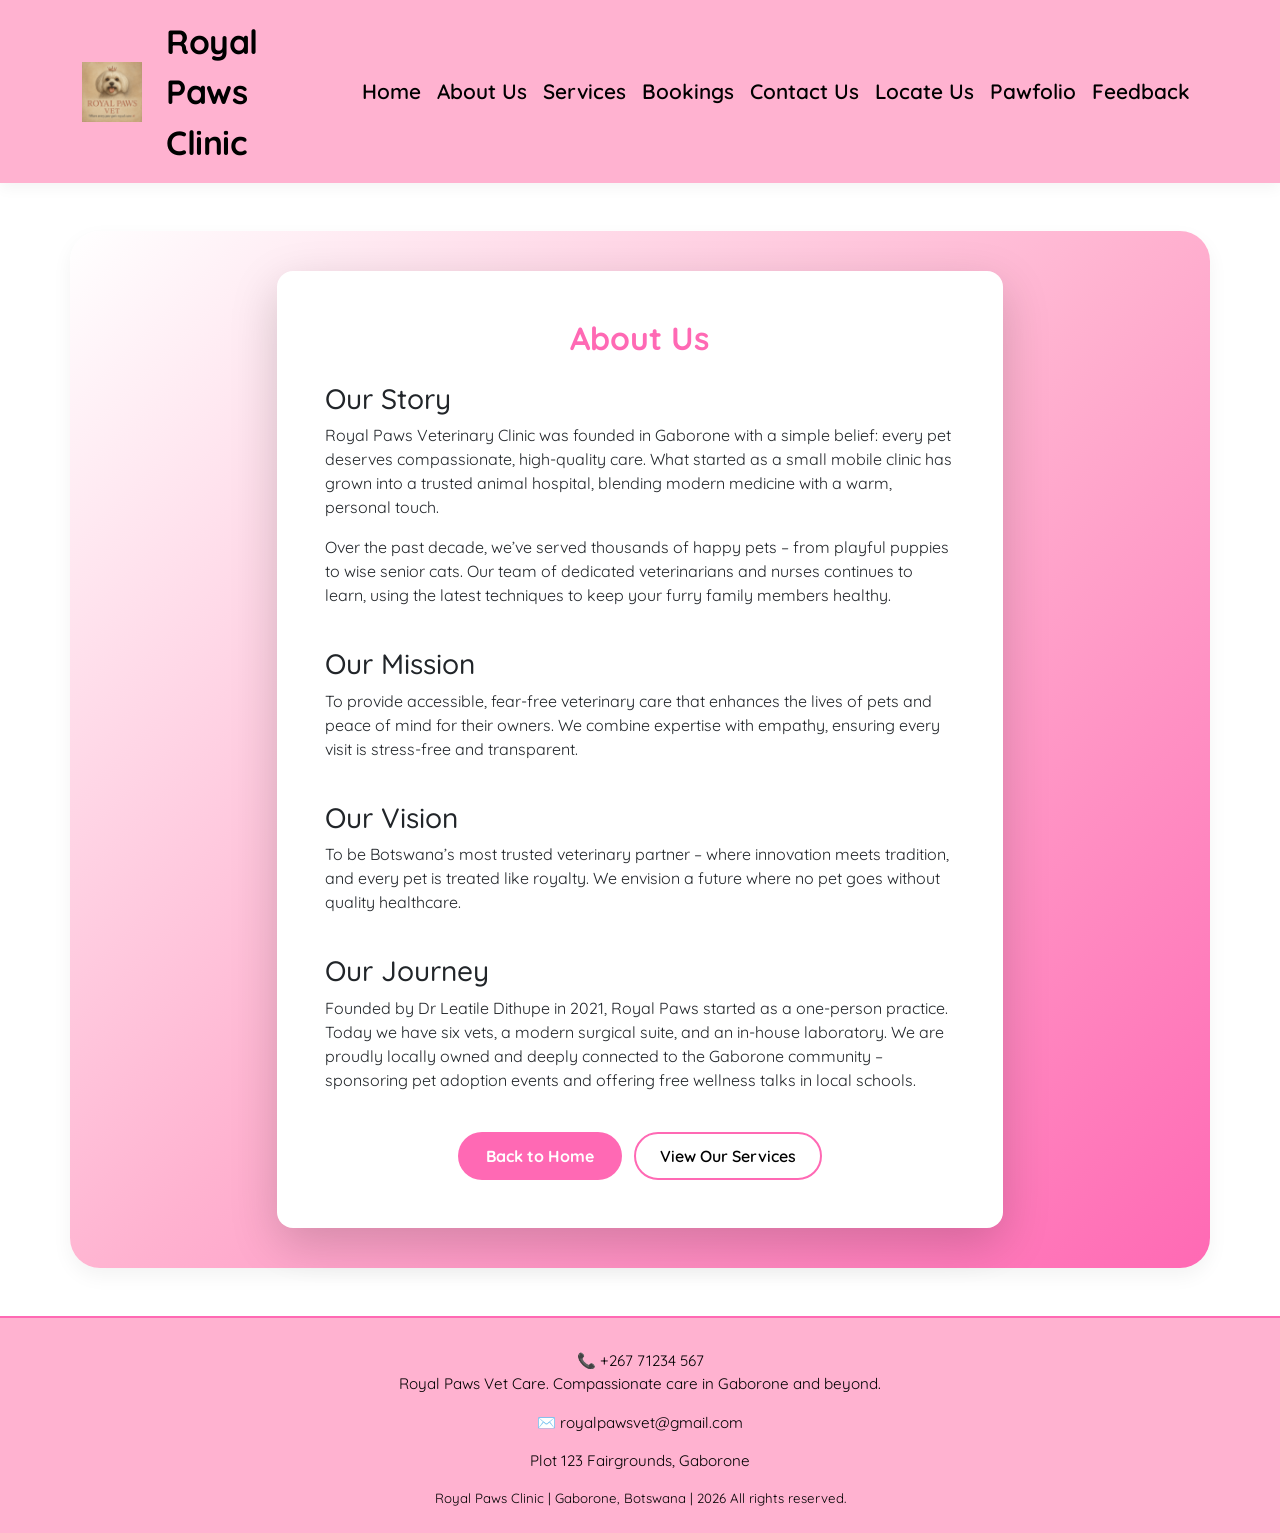
<file: about.html>
<!DOCTYPE html>
<html lang="en">

<head>
    <meta charset="UTF-8">
    <meta name="viewport" content="width=device-width, initial-scale=1.0, viewport-fit=cover">
    <title>Royal Paws Veterinary Clinic | About Us</title>
    <link href="https://cdn.jsdelivr.net/npm/bootstrap@5.3.0-alpha1/dist/css/bootstrap.min.css" rel="stylesheet">
    <link href="https://fonts.googleapis.com/css2?family=Quicksand:wght@300;400;500;600;700&display=swap" rel="stylesheet">
    <link rel="stylesheet" href="https://cdnjs.cloudflare.com/ajax/libs/font-awesome/6.0.0-beta3/css/all.min.css">
    <link rel="stylesheet" href="style.css">
</head>

<body>

<header class="sticky-top">
    <div class="container">
        <div class="row align-items-center py-2 py-md-3">
            <div class="col-auto"><img src="images/Logo.png" alt="Royal Paws Clinic Logo" class="logo-img"></div>
            <div class="col"><span class="clinic-name">Royal Paws Clinic</span></div>
            <div class="col-auto">
                <nav class="navbar navbar-expand-lg">
                    <button class="navbar-toggler" type="button" data-bs-toggle="collapse" data-bs-target="#mainNav">
                        <span class="navbar-toggler-icon"></span>
                    </button>
                    <div class="collapse navbar-collapse" id="mainNav">
                        <ul class="navbar-nav ms-auto">
                            <li class="nav-item"><a class="nav-link" href="index.html">Home</a></li>
                            <li class="nav-item"><a class="nav-link" href="about.html">About Us</a></li>
                            <li class="nav-item"><a class="nav-link" href="services.html">Services</a></li>
                            <li class="nav-item"><a class="nav-link" href="bookings.html">Bookings</a></li>
                            <li class="nav-item"><a class="nav-link" href="contact.html">Contact Us</a></li>
                            <li class="nav-item"><a class="nav-link" href="locate.html">Locate Us</a></li>
                            <li class="nav-item"><a class="nav-link" href="pawfolio.html">Pawfolio</a></li>
                            <li class="nav-item"><a class="nav-link" href="feedback.html">Feedback</a></li>
                        </ul>
                    </div>
                </nav>
            </div>
        </div>
    </div>
</header>


<main class="container my-5 hero-gradient">

    <div class="row justify-content-center">
        <div class="col-12 col-md-8">
            <div class="card p-4 p-md-5 shadow-lg border-0 rounded-4">
                <h2 class="text-center mb-4 fw-bold text-pink">About Us</h2>
                <div class="mb-4">
                    <h3>Our Story</h3>
                    <p>Royal Paws Veterinary Clinic was founded in Gaborone with a simple belief: every pet deserves compassionate, high-quality care. What started as a small mobile clinic has grown into a trusted animal hospital, blending modern medicine with a warm, personal touch.</p>
                    <p>Over the past decade, we’ve served thousands of happy pets – from playful puppies to wise senior cats. Our team of dedicated veterinarians and nurses continues to learn, using the latest techniques to keep your furry family members healthy.</p>
                </div>
                <div class="mb-4">
                    <h3>Our Mission</h3>
                    <p>To provide accessible, fear-free veterinary care that enhances the lives of pets and peace of mind for their owners. We combine expertise with empathy, ensuring every visit is stress-free and transparent.</p>
                </div>
                <div class="mb-4">
                    <h3>Our Vision</h3>
                    <p>To be Botswana’s most trusted veterinary partner – where innovation meets tradition, and every pet is treated like royalty. We envision a future where no pet goes without quality healthcare.</p>
                </div>
                <div>
                    <h3>Our Journey</h3>
                    <p>Founded by Dr Leatile Dithupe in 2021, Royal Paws started as a one-person practice. Today we have six vets, a modern surgical suite, and an in-house laboratory. We are proudly locally owned and deeply connected to the Gaborone community – sponsoring pet adoption events and offering free wellness talks in local schools.</p>
                </div>
                <div class="text-center mt-4">
                    <a href="index.html" class="btn btn-pink me-2">Back to Home</a>
                    <a href="services.html" class="btn btn-outline-pink">View Our Services</a>
                </div>
            </div>
        </div>
    </div>
</main>

<footer class="mt-auto py-4">
    <div class="container text-center">
        <div class="row">
            <div class="col-md-4 mb-2"></div>
                <p class="mb-0">📞 +267 71234 567</p>
                <p>Royal Paws Vet Care. Compassionate care in Gaborone and beyond.</p>
                <p>✉️ royalpawsvet@gmail.com</p>
            <p> Plot 123 Fairgrounds, Gaborone</p>
        <p class="mb-0 small">Royal Paws Clinic | Gaborone, Botswana | 2026 All rights reserved.</p>
    </div>
</footer>

<script src="https://cdn.jsdelivr.net/npm/bootstrap@5.3.0-alpha1/dist/js/bootstrap.bundle.min.js"></script>
<script src="script.js"></script>
</body>
</html>
</file>
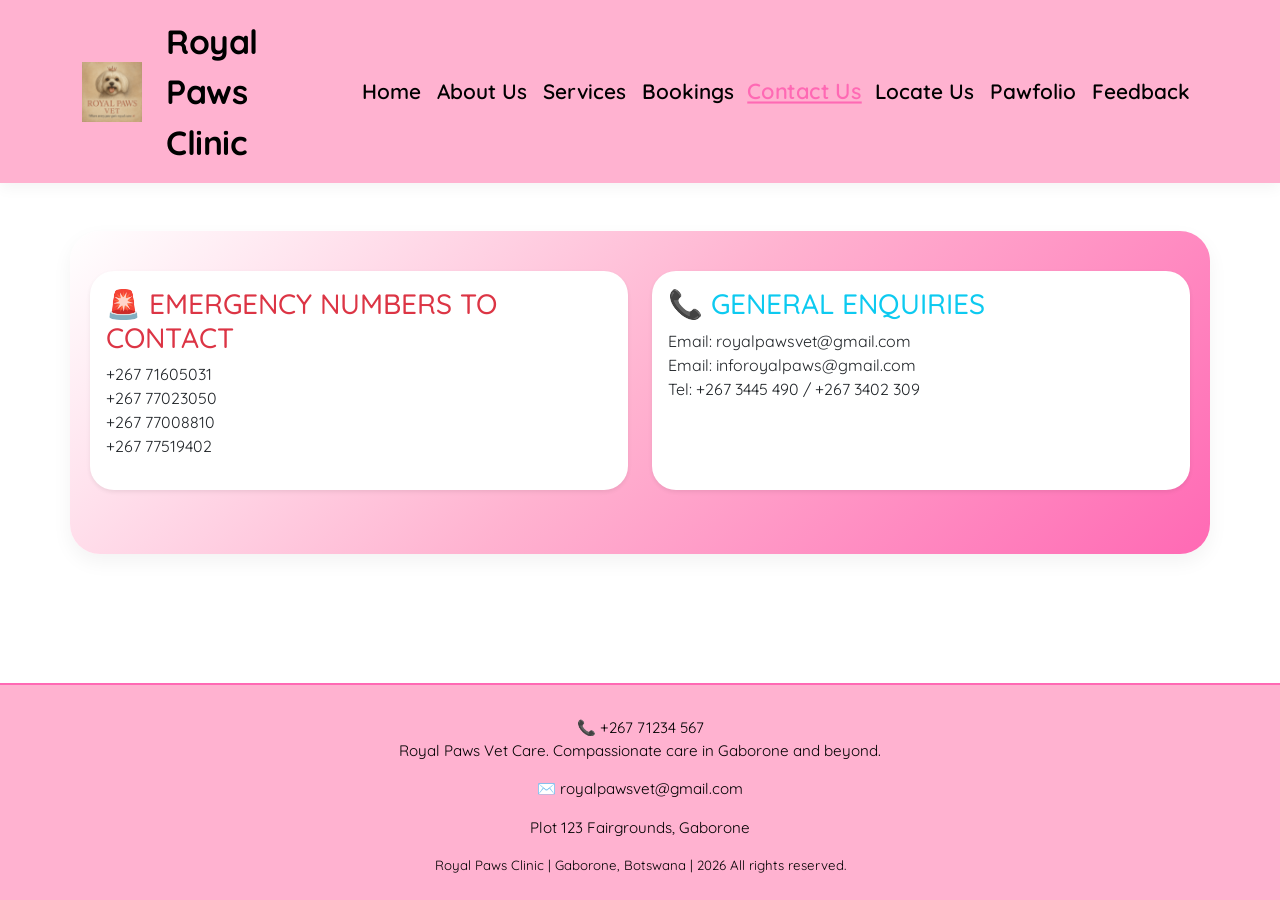
<file: contact.html>
<!DOCTYPE html>
<html lang="en">
<head>
    <meta charset="UTF-8">
    <meta name="viewport" content="width=device-width, initial-scale=1.0, viewport-fit=cover">
    <title>Royal Paws Veterinary Clinic | Contact Us</title>
    <link href="https://cdn.jsdelivr.net/npm/bootstrap@5.3.0-alpha1/dist/css/bootstrap.min.css" rel="stylesheet">
    <link href="https://fonts.googleapis.com/css2?family=Quicksand:wght@300;400;500;600;700&display=swap" rel="stylesheet">
    <link rel="stylesheet" href="https://cdnjs.cloudflare.com/ajax/libs/font-awesome/6.0.0-beta3/css/all.min.css">
    <link rel="stylesheet" href="style.css">
</head>

<body>

<header class="sticky-top">
    <div class="container">
        <div class="row align-items-center py-2 py-md-3">
            <div class="col-auto"><img src="images/Logo.png" alt="Royal Paws Clinic Logo" class="logo-img"></div>
            <div class="col"><span class="clinic-name">Royal Paws Clinic</span></div>
            <div class="col-auto">
                <nav class="navbar navbar-expand-lg">
                    <button class="navbar-toggler" type="button" data-bs-toggle="collapse" data-bs-target="#mainNav">
                        <span class="navbar-toggler-icon"></span>
                    </button>
                    <div class="collapse navbar-collapse" id="mainNav">
                        <ul class="navbar-nav ms-auto">
                            <li class="nav-item"><a class="nav-link" href="index.html">Home</a></li>
                            <li class="nav-item"><a class="nav-link" href="about.html">About Us</a></li>
                            <li class="nav-item"><a class="nav-link" href="services.html">Services</a></li>
                            <li class="nav-item"><a class="nav-link" href="bookings.html">Bookings</a></li>
                            <li class="nav-item"><a class="nav-link active" href="contact.html">Contact Us</a></li>
                            <li class="nav-item"><a class="nav-link" href="locate.html">Locate Us</a></li>
                            <li class="nav-item"><a class="nav-link" href="pawfolio.html">Pawfolio</a></li>
                            <li class="nav-item"><a class="nav-link" href="feedback.html">Feedback</a></li>
                        </ul>
                    </div>
                </nav>
            </div>
        </div>
    </div>
</header>

<main class="container my-5 hero-gradient">
    <div class="row g-4">
        <div class="col-md-6 mb-4">
            <div class="card h-100 border-0 shadow-sm">
                <div class="card-body">
                    <h3 class="card-title text-danger">🚨 EMERGENCY NUMBERS TO CONTACT</h3>
                    <ul class="list-unstyled">
                        <li>+267 71605031</li>
                        <li>+267 77023050</li>
                        <li>+267 77008810</li>
                        <li>+267 77519402</li>
                    </ul>
                </div>
            </div>
        </div>
        <div class="col-md-6 mb-4">
            <div class="card h-100 border-0 shadow-sm">
                <div class="card-body">
                    <h3 class="card-title text-info">📞 GENERAL ENQUIRIES</h3>
                    <p>Email: royalpawsvet@gmail.com<br>Email: inforoyalpaws@gmail.com<br>Tel: +267 3445 490 / +267 3402 309</p>
                </div>
            </div>
        </div>
    </div>
</main>
<footer class="mt-auto py-4">
    <div class="container text-center">
        <div class="row">
            <div class="col-md-4 mb-2"></div>
                <p class="mb-0">📞 +267 71234 567</p>
                <p>Royal Paws Vet Care. Compassionate care in Gaborone and beyond.</p>
                <p>✉️ royalpawsvet@gmail.com</p>
            <p> Plot 123 Fairgrounds, Gaborone</p>
        <p class="mb-0 small">Royal Paws Clinic | Gaborone, Botswana | 2026 All rights reserved.</p>
    </div>
</footer>

<script src="https://cdn.jsdelivr.net/npm/bootstrap@5.3.0-alpha1/dist/js/bootstrap.bundle.min.js"></script>
<script src="script.js"></script>
</body>
</html>
</file>
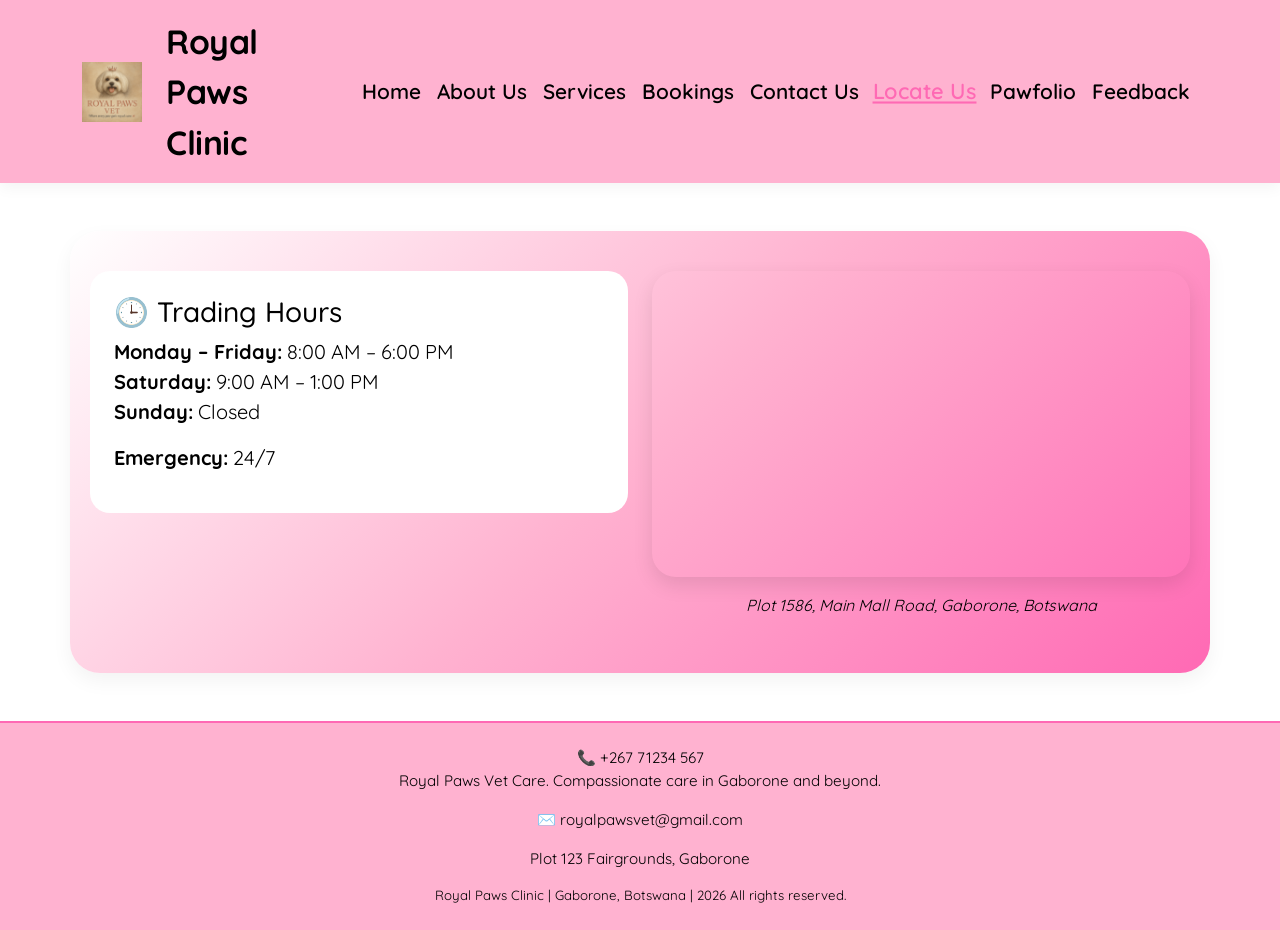
<file: locate.html>
<!DOCTYPE html>
<html lang="en">

<head>
    <meta charset="UTF-8">
    <meta name="viewport" content="width=device-width, initial-scale=1.0, viewport-fit=cover">
    <title>Royal Paws Veterinary Clinic | Locate Us</title>
    <link href="https://cdn.jsdelivr.net/npm/bootstrap@5.3.0-alpha1/dist/css/bootstrap.min.css" rel="stylesheet">
    <link href="https://fonts.googleapis.com/css2?family=Quicksand:wght@300;400;500;600;700&display=swap" rel="stylesheet">
    <link rel="stylesheet" href="https://cdnjs.cloudflare.com/ajax/libs/font-awesome/6.0.0-beta3/css/all.min.css">
    <link rel="stylesheet" href="style.css">
</head>

<body>

    <header class="sticky-top">
        <div class="container">
            <div class="row align-items-center py-2 py-md-3">
                <div class="col-auto"><img src="images/Logo.png" alt="Royal Paws Clinic Logo" class="logo-img"></div>
                <div class="col"><span class="clinic-name">Royal Paws Clinic</span></div>
                <div class="col-auto">
                    <nav class="navbar navbar-expand-lg">
                        <button class="navbar-toggler" type="button" data-bs-toggle="collapse" data-bs-target="#mainNav">
                            <span class="navbar-toggler-icon"></span>
                        </button>
                        <div class="collapse navbar-collapse" id="mainNav">
                            <ul class="navbar-nav ms-auto">
                                <li class="nav-item"><a class="nav-link" href="index.html">Home</a></li>
                                <li class="nav-item"><a class="nav-link" href="about.html">About Us</a></li>
                                <li class="nav-item"><a class="nav-link" href="services.html">Services</a></li>
                                <li class="nav-item"><a class="nav-link" href="bookings.html">Bookings</a></li>
                                <li class="nav-item"><a class="nav-link" href="contact.html">Contact Us</a></li>
                                <li class="nav-item"><a class="nav-link active" href="locate.html">Locate Us</a></li>
                                <li class="nav-item"><a class="nav-link" href="pawfolio.html">Pawfolio</a></li>
                                <li class="nav-item"><a class="nav-link" href="feedback.html">Feedback</a></li>
                            </ul>
                        </div>
                    </nav>
                </div>
            </div>
        </div>
    </header>

    <main class="container my-5 hero-gradient">
        <div class="row g-4">
            <div class="col-12 col-md-6">
                <div class="trading-hours p-4">
                    <h3>🕒 Trading Hours</h3>
                    <ul class="list-unstyled fs-5">
                        <li><strong>Monday – Friday:</strong> 8:00 AM – 6:00 PM</li>
                        <li><strong>Saturday:</strong> 9:00 AM – 1:00 PM</li>
                        <li><strong>Sunday:</strong> Closed</li>
                        <li class="mt-3"><strong>Emergency:</strong> 24/7</li>
                    </ul>
                </div>
            </div>
            <div class="col-12 col-md-6">
                <div class="map-container">
                    <iframe src="https://www.google.com/maps/embed?pb=!1m18!1m12!1m3!1d3669.608334557908!2d25.911952!3d-24.656648!2m3!1f0!2f0!3f0!3m2!1i1024!2i768!4f13.1!3m3!1m2!1s0x1eb6c5e2d2b2e0f7%3A0x8c6f0c6c6c6c6c6c!2sMain%20Mall%2C%20Gaborone!5e0!3m2!1sen!2sbw!4v1713000000000!5m2!1sen!2sbw" width="100%" height="300" style="border:0;" allowfullscreen loading="lazy"></iframe>
                </div>
                <p class="mt-3 text-center fst-italic">Plot 1586, Main Mall Road, Gaborone, Botswana</p>
            </div>
        </div>
    </main>

    <footer class="mt-auto py-4">
        <div class="container text-center">
            <div class="row">
                <div class="col-md-12">
                    <p class="mb-0">📞 +267 71234 567</p>
                    <p>Royal Paws Vet Care. Compassionate care in Gaborone and beyond.</p>
                    <p>✉️ royalpawsvet@gmail.com</p>
                    <p>Plot 123 Fairgrounds, Gaborone</p>
                    <p class="mb-0 small">Royal Paws Clinic | Gaborone, Botswana | 2026 All rights reserved.</p>
                </div>
            </div>
        </div>
    </footer>

    <script src="https://cdn.jsdelivr.net/npm/bootstrap@5.3.0-alpha1/dist/js/bootstrap.bundle.min.js"></script>
    <script src="script.js"></script>
</body>

</html>
</file>
<file: style.css>
@import url('https://fonts.googleapis.com/css2?family=Quicksand:wght@300;400;500;600;700&display=swap');


* {
    margin: 0;
    padding: 0;
    box-sizing: border-box;
}

body {
    min-width: 320px;
    font-family: 'Quicksand', sans-serif;
    background: #ffffff;
    color: #000000;
    display: flex;
    flex-direction: column;
    min-height: 100vh;
    animation: fadeIn 0.5s ease;
}

img {
    max-width: 100%;
    height: auto;
    display: block;
}

@keyframes fadeIn {
    from { opacity: 0; }
    to { opacity: 1; }
}

html {
    scroll-behavior: smooth;
}

a {
    text-decoration: none;
    transition: all 0.3s ease;
}


.text-pink {
    color: #FF69B4;
}
.text-pink-dark {
    color: #FF33AA;
}
.bg-pink-main {
    background-color: #FF69B4;
}
.bg-pink-light {
    background-color: #FFB2D0;
}


.logo-img {
    height: 60px;
    width: auto;
    max-width: 100%;
    object-fit: contain;
}
@media (max-width: 480px) {
    .logo-img {
        height: 50px;
    }
}


header {
    background: #FFB2D0;
    box-shadow: 0 4px 15px rgba(0,0,0,0.05);
}

/* Clinic name – much larger */
.clinic-name {
    font-size: 2.1rem;
    font-weight: 800;
    color: #000000;
    letter-spacing: -0.4px;
}


header .navbar-nav .nav-link {
    font-size: 1.3rem;
    font-weight: 600;
    color: #000000 !important;
    transition: all 0.3s ease;
    padding: 0.5rem 1rem;
}
header .navbar-nav .nav-link:hover,
header .navbar-nav .nav-link.active {
    color: #FF69B4 !important;
    text-decoration: underline;
    transform: scale(1.05);
}

.navbar-toggler {
    border: none;
    background-color: #FFB2D0;
}
.navbar-toggler-icon {
    filter: invert(1);
}


.btn.btn-pink {
    background: #FF69B4;
    color: white;
    border: none;
    border-radius: 50px;
    padding: 12px 28px;
    font-weight: 700;
    transition: all 0.3s ease;
}
.btn.btn-pink:hover {
    background: #FF33AA;
    transform: scale(1.05);
    box-shadow: 0 10px 20px rgba(0,0,0,0.2);
}

.btn.btn-outline-pink {
    background: transparent;
    border: 2px solid #FF69B4;
    color: #000000;
    border-radius: 50px;
    padding: 10px 24px;
    font-weight: 600;
    transition: 0.3s;
}
.btn.btn-outline-pink:hover {
    background: #FFB2D0;
    color: #000000;
    transform: translateY(-2px);
}


.hero-gradient {
    background: linear-gradient(135deg, #ffffff 0%, #FFB2D0 50%, #FF69B4 100%);
    border-radius: 30px;
    padding: 40px 20px;
    box-shadow: 0 8px 20px rgba(0,0,0,0.05);
    margin-bottom: 2rem;
    animation: slideUpFade 0.6s ease-out forwards;
}

@keyframes slideUpFade {
    0% {
        opacity: 0;
        transform: translateY(30px);
    }
    100% {
        opacity: 1;
        transform: translateY(0);
    }
}


.animated-quote {
    font-size: 2.8rem;
    font-weight: 700;
    color: #000000;
    text-shadow: 2px 2px 4px rgba(0,0,0,0.2);
    margin-bottom: 1rem;
}


.home-img {
    width: 180px;
    height: 180px;
    object-fit: cover;
    transition: transform 0.3s ease, box-shadow 0.3s ease;
    cursor: pointer;
}
.home-img:hover {
    transform: scale(1.05);
    box-shadow: 0 15px 25px rgba(0,0,0,0.15);
}


.fa-2x {
    transition: transform 0.3s ease;
    color: #FF69B4;
}
.fa-2x:hover {
    transform: scale(1.2);
}


.card, .service-card, .pawfolio-img, .home-img {
    opacity: 0;
    animation: fadeInUp 0.5s ease forwards;
}
.card:nth-child(1) { animation-delay: 0.1s; }
.card:nth-child(2) { animation-delay: 0.2s; }
.card:nth-child(3) { animation-delay: 0.3s; }
.card:nth-child(4) { animation-delay: 0.4s; }
.card:nth-child(5) { animation-delay: 0.5s; }
.card:nth-child(6) { animation-delay: 0.6s; }

@keyframes fadeInUp {
    from {
        opacity: 0;
        transform: translateY(20px);
    }
    to {
        opacity: 1;
        transform: translateY(0);
    }
}

.card {
    border: none;
    border-radius: 24px;
    box-shadow: 0 8px 20px rgba(255,105,180,0.1);
    transition: transform 0.2s;
}
.card:hover {
    transform: translateY(-5px);
}


.form-control, .form-select {
    border: 1px solid #FFB2D0;
    border-radius: 12px;
    padding: 12px 16px;
    font-size: 1rem;
}
.form-control:focus, .form-select:focus {
    border-color: #FF69B4;
    box-shadow: 0 0 0 0.25rem rgba(255,105,180,0.25);
}


.table-pink thead {
    background: #FFB2D0;
    color: #000000;
}
.table-pink tbody tr {
    transition: background 0.2s ease, transform 0.2s ease;
}
.table-pink tbody tr:hover {
    background: #ffe0f0;
    transform: scale(1.01);
}
.table-bordered, .table-bordered th, .table-bordered td {
    border: 1px solid #dee2e6;
}


.pawfolio-img {
    width: 100%;
    aspect-ratio: 1 / 1;
    object-fit: cover;
    border-radius: 15px;
    transition: transform 0.3s ease, box-shadow 0.3s ease;
    cursor: pointer;
}
.pawfolio-img:hover {
    transform: scale(1.05);
    box-shadow: 0 12px 30px rgba(0,0,0,0.25);
}


.modal-content {
    border-radius: 15px;
    background-color: #ffffff;
}
.modal-body img {
    max-height: 70vh;
    width: auto;
    margin: 0 auto;
}
.modal-header .btn-close {
    background-color: #FFB2D0;
    border-radius: 50%;
    opacity: 1;
    padding: 8px;
}


.trading-hours {
    background: #ffffff;
    border-radius: 20px;
    padding: 1.5rem;
}
.map-container {
    border-radius: 24px;
    overflow: hidden;
    box-shadow: 0 8px 20px rgba(0,0,0,0.1);
}


footer {
    background: #FFB2D0;
    color: #000000;
    border-top: 2px solid #FF69B4;
    font-size: 0.95rem;
    margin-top: auto;
}
.social-icon {
    display: inline-block;
    width: 36px;
    height: 36px;
    background: #ffffff;
    color: #FF69B4;
    border-radius: 50%;
    text-align: center;
    line-height: 36px;
    margin: 0 5px;
    transition: all 0.3s;
}
.social-icon:hover {
    background: #FF69B4;
    color: white;
    transform: translateY(-3px);
}


.btn-pink {
    animation: gentlePulse 2s infinite ease-in-out;
}
@keyframes gentlePulse {
    0% {
        box-shadow: 0 0 0 0 rgba(255,105,180,0.4);
    }
    70% {
        box-shadow: 0 0 0 10px rgba(255,105,180,0);
    }
    100% {
        box-shadow: 0 0 0 0 rgba(255,105,180,0);
    }
}
.btn-pink:hover {
    animation: none;
}


@media (max-width: 768px) {
    .animated-quote {
        font-size: 1.8rem;
    }
    .home-img {
        width: 120px;
        height: 120px;
    }
    .clinic-name {
        font-size: 1.6rem;
    }
    header .navbar-nav .nav-link {
        font-size: 1.1rem;
    }
    footer {
        font-size: 0.85rem;
    }
    .hero-gradient {
        padding: 20px 15px;
    }
}
@media (max-width: 480px) {
    .logo-img {
        height: 50px;
    }
    .clinic-name {
        font-size: 1.3rem;
    }
        }
</file>
